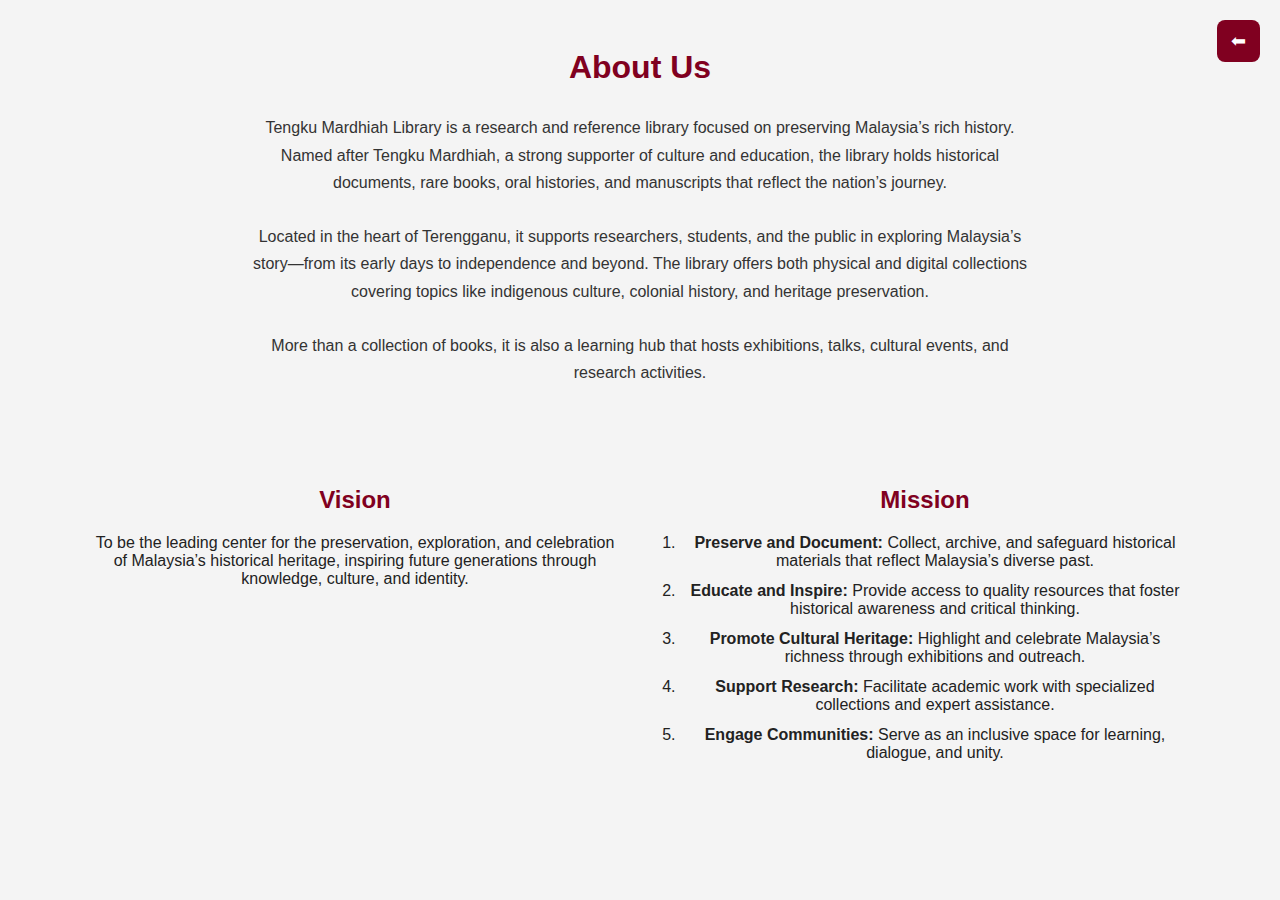
<file: about.html>
<!DOCTYPE html>
<html lang="en">
<head>
  <meta charset="UTF-8" />
  <meta name="viewport" content="width=device-width, initial-scale=1.0" />
  <title>About - Tengku Mardhiah Library</title>
  <link rel="stylesheet" href="style.css">
  <style>
    body {
      margin: 0;
      padding: 0;
      font-family: Arial, sans-serif;
      background-color: #f4f4f4;
    }
    .center-box {
  width: 90%;
  max-width: 800px;
  margin: 40px auto 80px; /* top: 40px, sides: auto, bottom: 60px */
  text-align: justify;
  line-height: 1.7;
  color: #333;
}
    .center-box h1 {
      text-align: center;
      color: #800020;
      margin-bottom: 20px;
    }
    .top-controls {
      position: fixed;
      top: 20px;
      right: 20px;
      display: flex;
      gap: 10px;
      z-index: 1000;
    }
    .toggle-mode,
    .back-btn {
      background-color: #800020;
      color: #fff;
      border: none;
      padding: 10px 14px;
      border-radius: 8px;
      font-size: 18px;
      cursor: pointer;
      transition: background-color 0.3s ease;
    }
    .toggle-mode:hover,
    .back-btn:hover {
      background-color: #333;
    }
    .vision-mission-container {
      max-width: 1100px;
      margin: 40px auto;
      display: flex;
      gap: 40px;
      justify-content: space-between;
      flex-wrap: wrap;
      padding: 0 20px;
    }
.vision {
  flex: 1 1 45%;
  text-align: center;
}
.mission {
  flex: 1 1 45%;
  text-align: center;
}
    .vision h2,
    .mission h2 {
      color: #800020;
      text-align: center;
    }
    .mission ol {
      padding-left: 20px;
    }
    .mission li {
      margin-bottom: 12px;
    }
    @media (max-width: 768px) {
      .vision-mission-container {
        flex-direction: column;
      }
      .vision, .mission {
        flex: 1 1 100%;
      }
    }
  </style>
</head>
<body>
  <div class="top-controls">
    <button class="back-btn" onclick="history.back()" title="Go Back">⬅</button>
  </div>
  <div class="center-box">
    <h1>About Us</h1>
    <p style="text-align: center;">
      Tengku Mardhiah Library is a research and reference library focused on preserving Malaysia’s rich history. 
      Named after Tengku Mardhiah, a strong supporter of culture and education, the library holds historical documents, 
      rare books, oral histories, and manuscripts that reflect the nation’s journey.
      <br><br>
      Located in the heart of Terengganu, it supports researchers, students, and the public in exploring Malaysia’s story—from its early days to independence and beyond. 
      The library offers both physical and digital collections covering topics like indigenous culture, colonial history, and heritage preservation.
      <br><br>
      More than a collection of books, it is also a learning hub that hosts exhibitions, talks, cultural events, and research activities.
    </p>
  </div>
  <div class="vision-mission-container">
    <div class="vision">
      <h2>Vision</h2>
      <p>
        To be the leading center for the preservation, exploration, and celebration of Malaysia’s historical heritage, 
        inspiring future generations through knowledge, culture, and identity.
      </p>
    </div>
    <div class="mission">
      <h2>Mission</h2>
      <ol>
        <li><strong>Preserve and Document:</strong> Collect, archive, and safeguard historical materials that reflect Malaysia’s diverse past.</li>
        <li><strong>Educate and Inspire:</strong> Provide access to quality resources that foster historical awareness and critical thinking.</li>
        <li><strong>Promote Cultural Heritage:</strong> Highlight and celebrate Malaysia’s richness through exhibitions and outreach.</li>
        <li><strong>Support Research:</strong> Facilitate academic work with specialized collections and expert assistance.</li>
        <li><strong>Engage Communities:</strong> Serve as an inclusive space for learning, dialogue, and unity.</li>
      </ol>
    </div>
  </div>
</body>
</html>
</file>
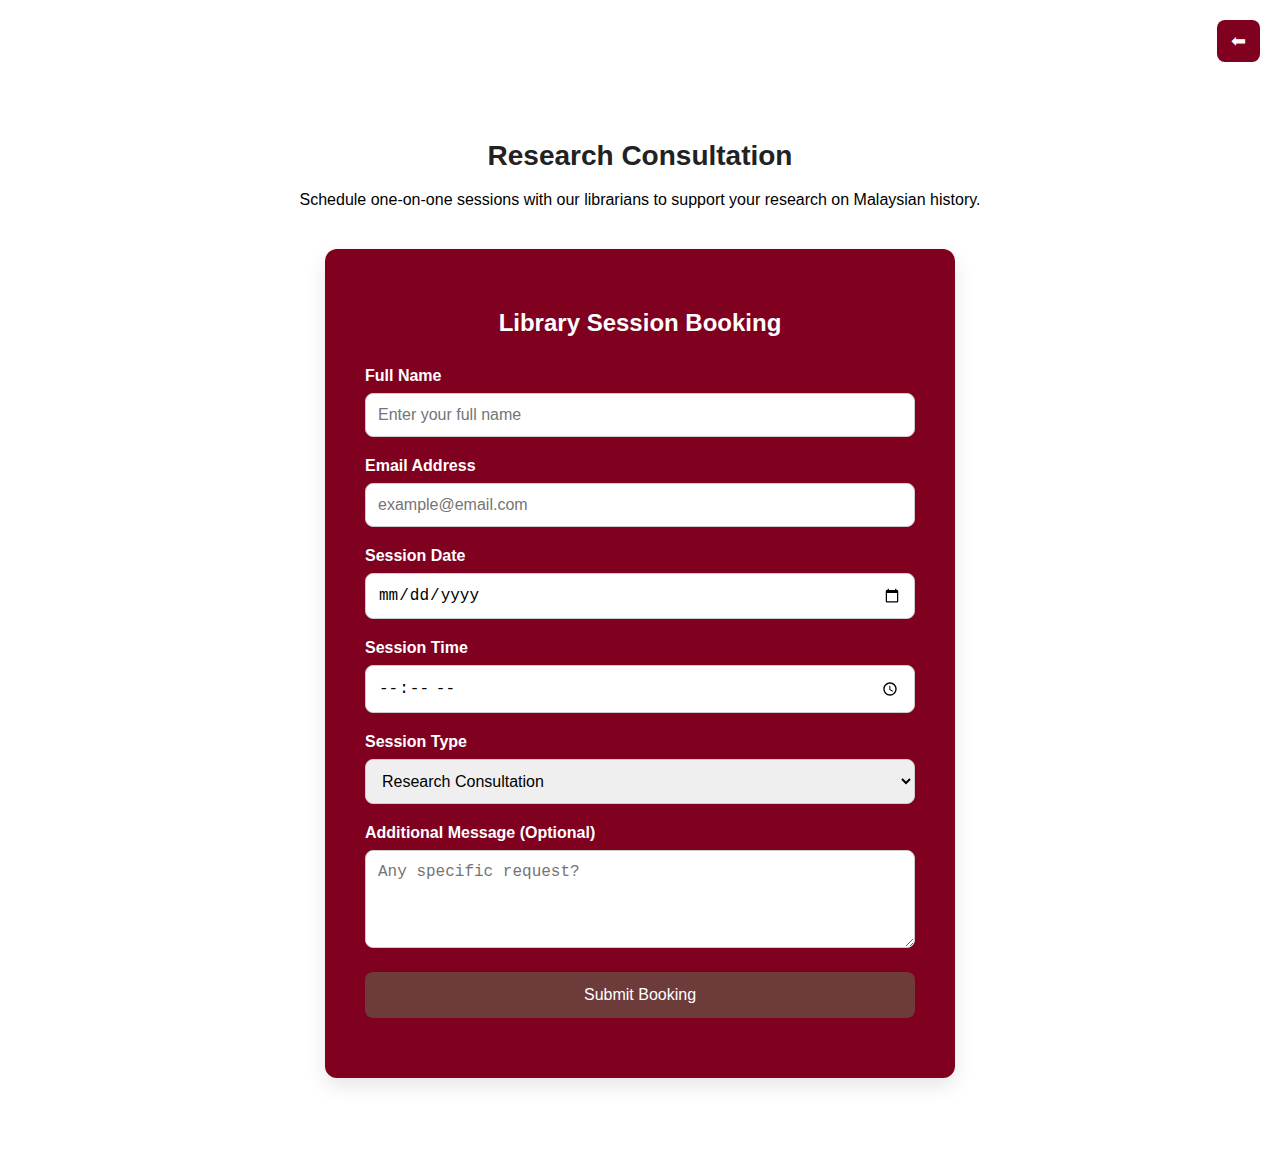
<file: consultation.html>
<!DOCTYPE html>
<html lang="en">
<head>
  <meta charset="UTF-8" />
  <meta name="viewport" content="width=device-width, initial-scale=1.0" />
  <title>Library Session Booking</title>
  <style>
  body {
      font-family: Arial, sans-serif;
      background-color: white;
      margin: 0;
      padding: 40px 20px;
    }

    .booking-container {
      background-color: #800020;
      padding: 40px;
      border-radius: 12px;
      box-shadow: 0 8px 20px rgba(0, 0, 0, 0.1);
      width: 100%;
      max-width: 550px;
      margin: 40px auto;
    }

    .booking-container h2 {
      text-align: center;
      margin-bottom: 30px;
      color: white;
    }

    .form-group {
      margin-bottom: 20px;
    }

    .form-group label {
      display: block;
      margin-bottom: 8px;
      font-weight: 600;
      color: white;
    }

    .form-group input,
    .form-group select,
    .form-group textarea {
      width: 100%;
      padding: 12px;
      font-size: 16px;
      border: 1px solid #ccc;
      border-radius: 8px;
      box-sizing: border-box;
    }

    .form-group textarea {
      resize: vertical;
    }

    .form-group button {
      width: 100%;
      padding: 14px;
      font-size: 16px;
      background-color: #6e3b3b;
      color: white;
      border: none;
      border-radius: 8px;
      cursor: pointer;
      transition: background-color 0.3s ease;
    }

    .form-group button:hover {
      background-color: #555;
    }

    @media (max-width: 600px) {
      .booking-container {
        padding: 20px;
      }
    }
    .top-controls {
      position: fixed;
      top: 20px;
      right: 20px;
      display: flex;
      gap: 10px;
      z-index: 1000;
    }

    .toggle-mode,
    .back-btn {
      background-color: #800020;
      color: #fff;
      border: none;
      padding: 10px 14px;
      border-radius: 8px;
      font-size: 18px;
      cursor: pointer;
      transition: background-color 0.3s ease;
    }

    .toggle-mode:hover,
    .back-btn:hover {
      background-color: #555;
    }

    h1.title {
      text-align: center;
      margin-top: 100px;
      font-size: 28px;
      color: #222;
    }

    p.description {
      text-align: center;
      font-size: 16px;
      color: #555;
    }
  </style>
</head>
<body>
    <div class="top-controls">
  <button class="back-btn" onclick="history.back()" title="Go Back">⬅</button>
</div>
  <h1 class="title">Research Consultation</h1>
  <p style="text-align: center;">Schedule one-on-one sessions with our librarians to support your research on Malaysian history.</p>
  <script src="script.js"></script>
 <div class="booking-container">
    <h2>Library Session Booking</h2>
    <form>
      <div class="form-group">
        <label for="name">Full Name</label>
        <input type="text" id="name" name="name" placeholder="Enter your full name" required>
      </div>

      <div class="form-group">
        <label for="email">Email Address</label>
        <input type="email" id="email" name="email" placeholder="example@email.com" required>
      </div>

      <div class="form-group">
        <label for="date">Session Date</label>
        <input type="date" id="date" name="date" required>
      </div>

      <div class="form-group">
        <label for="time">Session Time</label>
        <input type="time" id="time" name="time" required>
      </div>

      <div class="form-group">
        <label for="session-type">Session Type</label>
        <select id="session-type" name="session-type">
          <option value="consultation">Research Consultation</option>
          <option value="others">Other</option>
        </select>
      </div>

      <div class="form-group">
        <label for="message">Additional Message (Optional)</label>
        <textarea id="message" name="message" rows="4" placeholder="Any specific request?"></textarea>
      </div>

      <div class="form-group">
        <button type="submit">Submit Booking</button>
      </div>
    </form>
  </div>

</body>
</html>
</file>
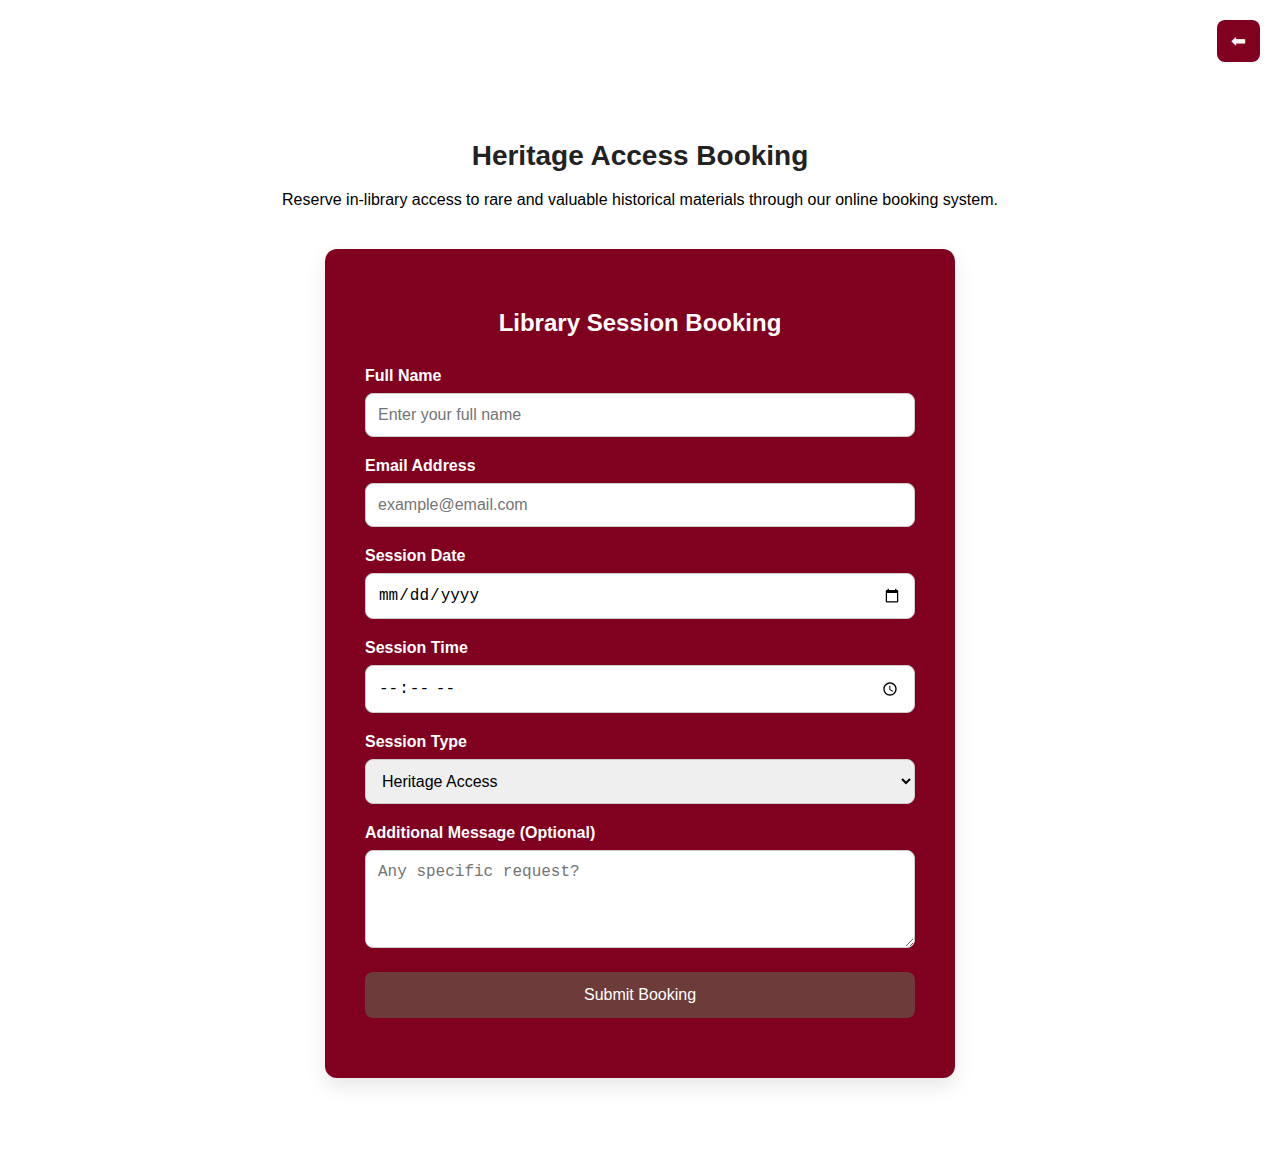
<file: heritage.html>
<!DOCTYPE html>
<html lang="en">
<head>
  <meta charset="UTF-8" />
  <meta name="viewport" content="width=device-width, initial-scale=1.0" />
  <title>Library Session Booking</title>
  <style>
    body {
      font-family: Arial, sans-serif;
      background-color: white;
      margin: 0;
      padding: 40px 20px;
    }

    .booking-container {
      background-color: #800020;
      padding: 40px;
      border-radius: 12px;
      box-shadow: 0 8px 20px rgba(0, 0, 0, 0.1);
      width: 100%;
      max-width: 550px;
      margin: 40px auto;
    }

    .booking-container h2 {
      text-align: center;
      margin-bottom: 30px;
      color: white;
    }
    .form-group {
      margin-bottom: 20px;
    }
    .form-group label {
      display: block;
      margin-bottom: 8px;
      font-weight: 600;
      color: white;
    }
    .form-group input,
    .form-group select,
    .form-group textarea {
      width: 100%;
      padding: 12px;
      font-size: 16px;
      border: 1px solid #ccc;
      border-radius: 8px;
      box-sizing: border-box;
    }
    .form-group textarea {
      resize: vertical;
    }
    .form-group button {
      width: 100%;
      padding: 14px;
      font-size: 16px;
      background-color: #6e3b3b;
      color: white;
      border: none;
      border-radius: 8px;
      cursor: pointer;
      transition: background-color 0.3s ease;
    }
    .form-group button:hover {
      background-color: #555;
    }
    @media (max-width: 600px) {
      .booking-container {
        padding: 20px;
      }
    }
    .top-controls {
      position: fixed;
      top: 20px;
      right: 20px;
      display: flex;
      gap: 10px;
      z-index: 1000;
    }
    .toggle-mode,
    .back-btn {
      background-color: #800020;
      color: #fff;
      border: none;
      padding: 10px 14px;
      border-radius: 8px;
      font-size: 18px;
      cursor: pointer;
      transition: background-color 0.3s ease;
    }
    .toggle-mode:hover,
    .back-btn:hover {
      background-color: #555;
    }
    h1.title {
      text-align: center;
      margin-top: 100px;
      font-size: 28px;
      color: #222;
    }
    p.description {
      text-align: center;
      font-size: 16px;
      color: #555;
    }
  </style>
</head>
<body>
    <div class="top-controls">
  <button class="back-btn" onclick="history.back()" title="Go Back">⬅</button>
</div>
  <h1 class="title">Heritage Access Booking</h1>
  <p style="text-align: center;">Reserve in-library access to rare and valuable historical materials through our online booking system.</p>
  <script src="script.js"></script>
   <div class="booking-container">
  <h2>Library Session Booking</h2>
    <form>
      <div class="form-group">
        <label for="name">Full Name</label>
        <input type="text" id="name" name="name" placeholder="Enter your full name" required>
      </div>
      <div class="form-group">
        <label for="email">Email Address</label>
        <input type="email" id="email" name="email" placeholder="example@email.com" required>
      </div>
      <div class="form-group">
        <label for="date">Session Date</label>
        <input type="date" id="date" name="date" required>
      </div>
      <div class="form-group">
        <label for="time">Session Time</label>
        <input type="time" id="time" name="time" required>
      </div>
      <div class="form-group">
        <label for="session-type">Session Type</label>
        <select id="session-type" name="session-type">
          <option value="heritage">Heritage Access</option>
          <option value="others">Other</option>
        </select>
      </div>
      <div class="form-group">
        <label for="message">Additional Message (Optional)</label>
        <textarea id="message" name="message" rows="4" placeholder="Any specific request?"></textarea>
      </div>
      <div class="form-group">
        <button type="submit">Submit Booking</button>
      </div>
    </form>
  </div>
</body>
</html>
</file>
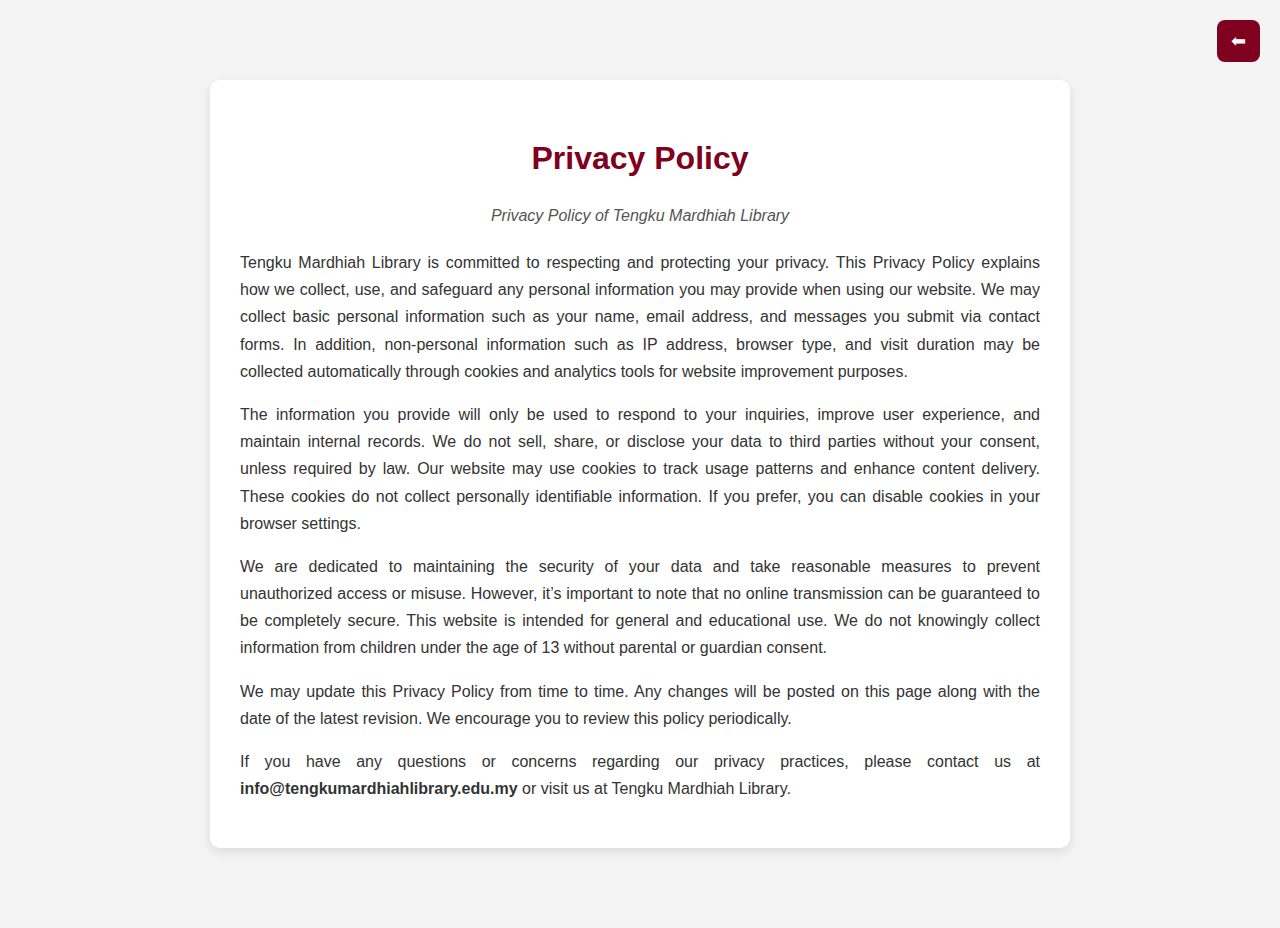
<file: privacy.html>
<!DOCTYPE html>
<html lang="en">
<head>
  <meta charset="UTF-8" />
  <meta name="viewport" content="width=device-width, initial-scale=1.0" />
  <title>Privacy Policy</title>
  <link rel="stylesheet" href="style.css">
  <style>
    body {
      margin: 0;
      padding: 0;
      font-family: Arial, sans-serif;
      background-color: #f4f4f4;
    }

    .center-box {
      width: 90%;
      max-width: 800px;
      margin: 80px auto;
      background-color: #fff;
      padding: 30px;
      border-radius: 10px;
      box-shadow: 0 4px 12px rgba(0, 0, 0, 0.1);
      text-align: justify;
      line-height: 1.7;
      color: #333;
    }

    .center-box h1 {
      text-align: center;
      color: #800020;
      margin-bottom: 10px;
    }

    .center-box p.subtitle {
      text-align: center;
      font-style: italic;
      color: #555;
      margin-bottom: 20px;
    }

    .top-controls {
      position: fixed;
      top: 20px;
      right: 20px;
      display: flex;
      gap: 10px;
      z-index: 1000;
    }

    .toggle-mode,
    .back-btn {
      background-color: #800020;
      color: #fff;
      border: none;
      padding: 10px 14px;
      border-radius: 8px;
      font-size: 18px;
      cursor: pointer;
      transition: background-color 0.3s ease;
    }

    .toggle-mode:hover,
    .back-btn:hover {
      background-color: #333;
    }
  </style>
</head>
<body>
  <div class="top-controls">
    <button class="back-btn" onclick="history.back()" title="Go Back">⬅</button>
  </div>

  <div class="center-box">
    <h1>Privacy Policy</h1>
    <p class="subtitle">Privacy Policy of Tengku Mardhiah Library</p>

    <p>
      Tengku Mardhiah Library is committed to respecting and protecting your privacy. This Privacy Policy explains how we collect, use, and safeguard any personal information you may provide when using our website. We may collect basic personal information such as your name, email address, and messages you submit via contact forms. In addition, non-personal information such as IP address, browser type, and visit duration may be collected automatically through cookies and analytics tools for website improvement purposes.
    </p>

    <p>
      The information you provide will only be used to respond to your inquiries, improve user experience, and maintain internal records. We do not sell, share, or disclose your data to third parties without your consent, unless required by law. Our website may use cookies to track usage patterns and enhance content delivery. These cookies do not collect personally identifiable information. If you prefer, you can disable cookies in your browser settings.
    </p>

    <p>
      We are dedicated to maintaining the security of your data and take reasonable measures to prevent unauthorized access or misuse. However, it’s important to note that no online transmission can be guaranteed to be completely secure. This website is intended for general and educational use. We do not knowingly collect information from children under the age of 13 without parental or guardian consent.
    </p>

    <p>
      We may update this Privacy Policy from time to time. Any changes will be posted on this page along with the date of the latest revision. We encourage you to review this policy periodically.
    </p>

    <p>
      If you have any questions or concerns regarding our privacy practices, please contact us at <strong>info@tengkumardhiahlibrary.edu.my</strong> or visit us at Tengku Mardhiah Library.
    </p>
  </div>

  <script src="script.js"></script>
</body>
</html>
</file>
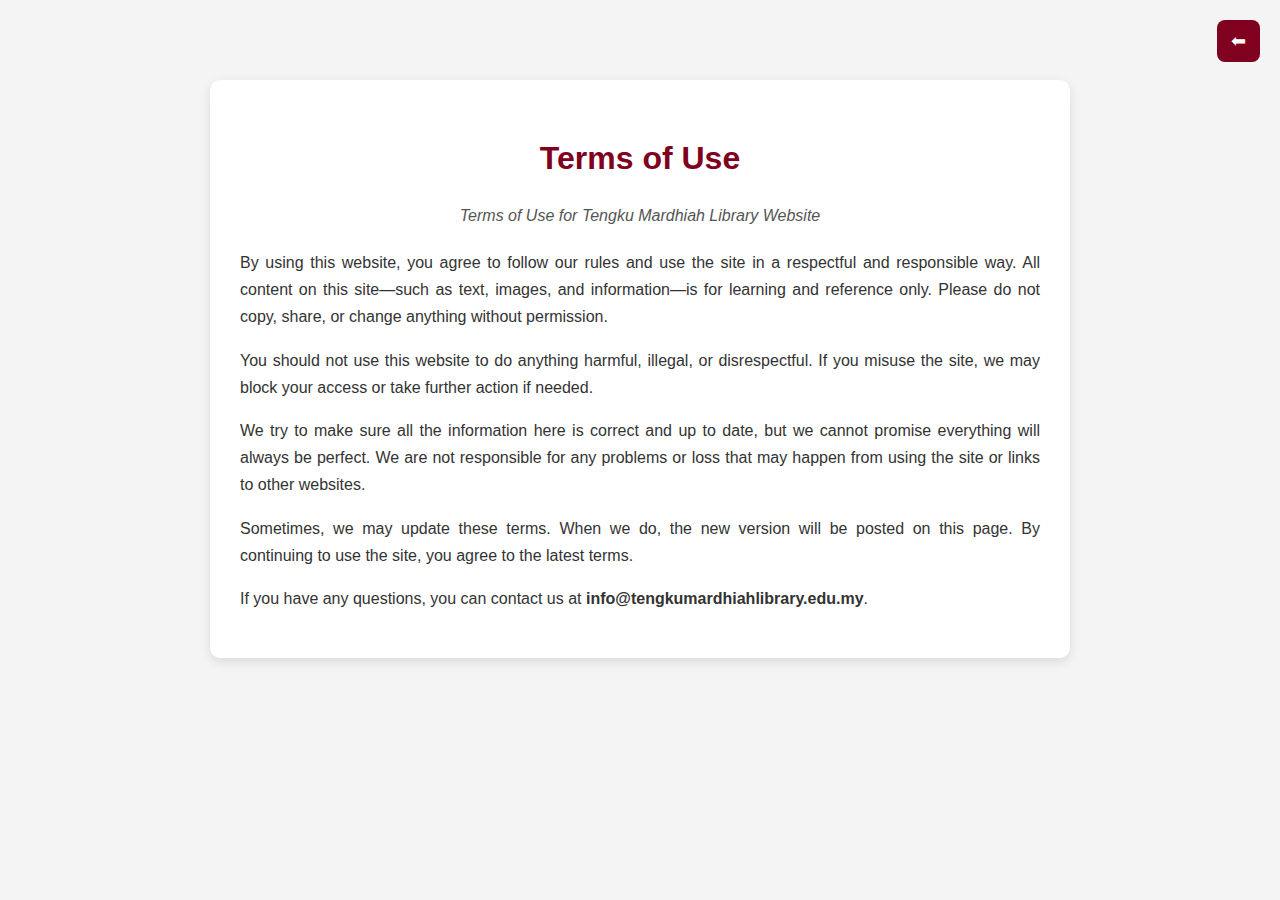
<file: terms.html>
<!DOCTYPE html>
<html lang="en">
<head>
  <meta charset="UTF-8" />
  <meta name="viewport" content="width=device-width, initial-scale=1.0" />
  <meta name="description" content="Terms of Use - Tengku Mardhiah Library" />
  <title>Terms of Use</title>
  <link rel="stylesheet" href="style.css">
  <style>
    body {
      margin: 0;
      padding: 0;
      font-family: Arial, sans-serif;
      background-color: #f4f4f4;
    }

    .center-box {
      width: 90%;
      max-width: 800px;
      margin: 80px auto;
      background-color: #fff;
      padding: 30px;
      border-radius: 10px;
      box-shadow: 0 4px 12px rgba(0, 0, 0, 0.1);
      text-align: justify;
      line-height: 1.7;
      color: #333;
    }

    .center-box h1 {
      text-align: center;
      color: #800020;
      margin-bottom: 10px;
    }

    .center-box p.subtitle {
      text-align: center;
      font-style: italic;
      color: #555;
      margin-bottom: 20px;
    }

    .top-controls {
      position: fixed;
      top: 20px;
      right: 20px;
      display: flex;
      gap: 10px;
      z-index: 1000;
    }

    .back-btn {
      background-color: #800020;
      color: #fff;
      border: none;
      padding: 10px 14px;
      border-radius: 8px;
      font-size: 18px;
      cursor: pointer;
      transition: background-color 0.3s ease;
    }

    .back-btn:hover {
      background-color: #555;
    }
  </style>
</head>
<body>
  <div class="top-controls">
    <button class="back-btn" onclick="history.back()" title="Go Back" aria-label="Go back to the previous page">⬅</button>
  </div>

  <div class="center-box">
    <h1>Terms of Use</h1>
    <p class="subtitle">Terms of Use for Tengku Mardhiah Library Website</p>

    <p>
      By using this website, you agree to follow our rules and use the site in a respectful and responsible way. All content on this site—such as text, images, and information—is for learning and reference only. Please do not copy, share, or change anything without permission.
    </p>

    <p>
      You should not use this website to do anything harmful, illegal, or disrespectful. If you misuse the site, we may block your access or take further action if needed.
    </p>

    <p>
      We try to make sure all the information here is correct and up to date, but we cannot promise everything will always be perfect. We are not responsible for any problems or loss that may happen from using the site or links to other websites.
    </p>

    <p>
      Sometimes, we may update these terms. When we do, the new version will be posted on this page. By continuing to use the site, you agree to the latest terms.
    </p>

    <p>
      If you have any questions, you can contact us at <strong>info@tengkumardhiahlibrary.edu.my</strong>.
    </p>
  </div>

  <script src="script.js"></script>
</body>
</html>
</file>
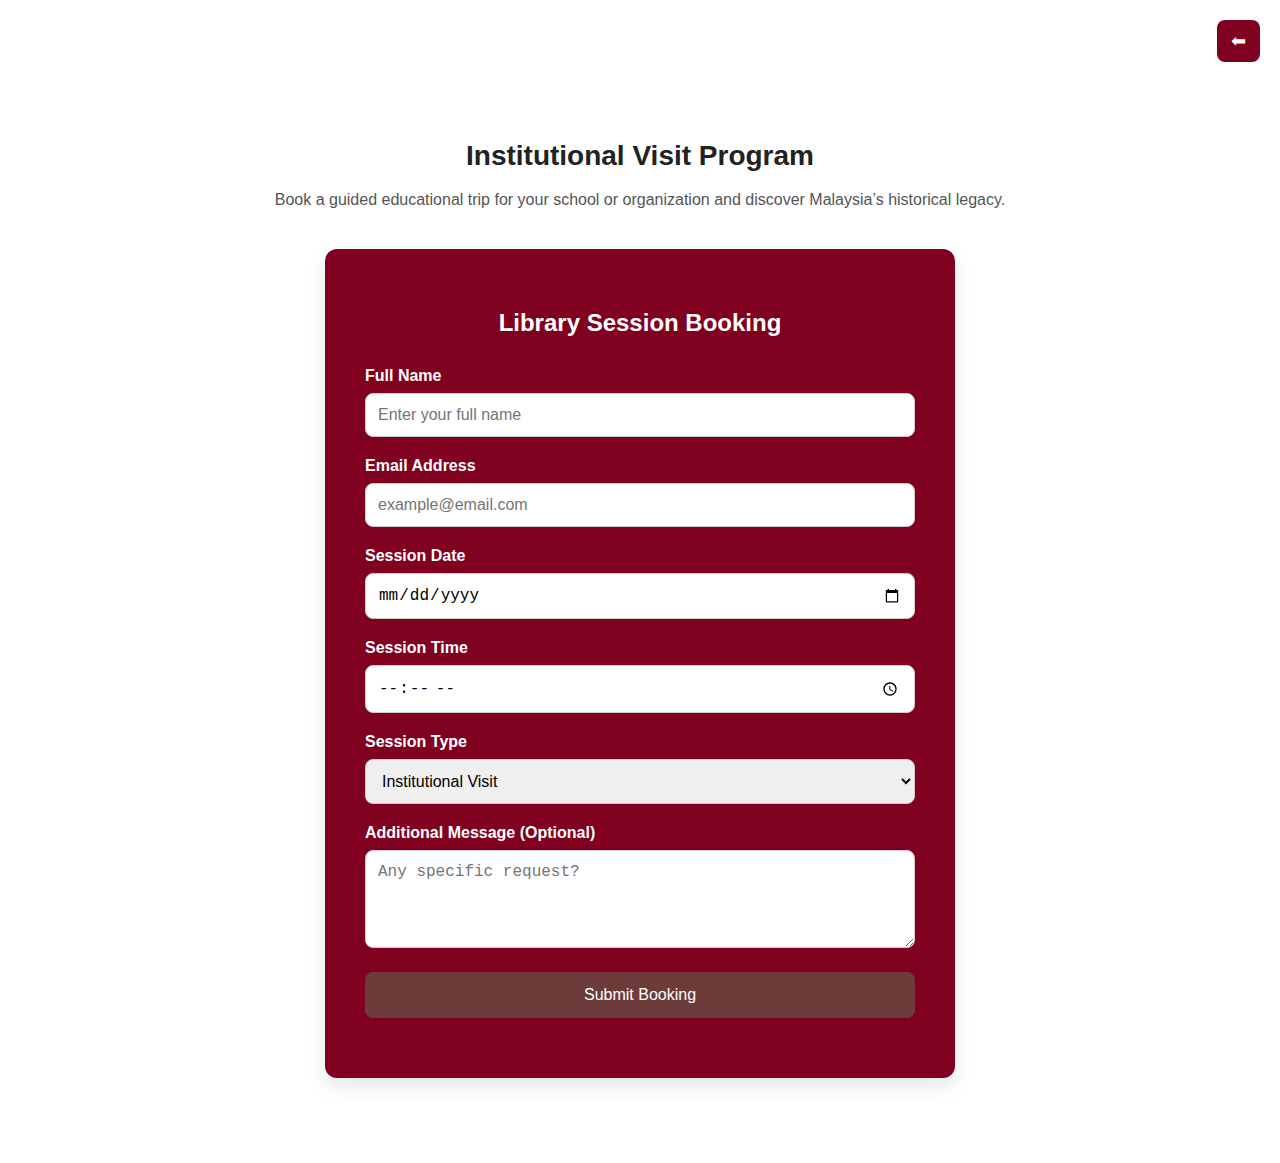
<file: visit.html>
<!DOCTYPE html>
<html lang="en">
<head>
  <meta charset="UTF-8" />
  <meta name="viewport" content="width=device-width, initial-scale=1.0" />
  <title>Library Session Booking</title>
  <style>
  body {
      font-family: Arial, sans-serif;
      background-color: white;
      margin: 0;
      padding: 40px 20px;
    }

    .booking-container {
      background-color: #800020;
      padding: 40px;
      border-radius: 12px;
      box-shadow: 0 8px 20px rgba(0, 0, 0, 0.1);
      width: 100%;
      max-width: 550px;
      margin: 40px auto;
    }

    .booking-container h2 {
      text-align: center;
      margin-bottom: 30px;
      color: white;
    }

    .form-group {
      margin-bottom: 20px;
    }

    .form-group label {
      display: block;
      margin-bottom: 8px;
      font-weight: 600;
      color: white;
    }

    .form-group input,
    .form-group select,
    .form-group textarea {
      width: 100%;
      padding: 12px;
      font-size: 16px;
      border: 1px solid #ccc;
      border-radius: 8px;
      box-sizing: border-box;
    }

    .form-group textarea {
      resize: vertical;
    }

    .form-group button {
      width: 100%;
      padding: 14px;
      font-size: 16px;
      background-color: #6e3b3b;
      color: white;
      border: none;
      border-radius: 8px;
      cursor: pointer;
      transition: background-color 0.3s ease;
    }

    .form-group button:hover {
      background-color: #555;
    }

    @media (max-width: 600px) {
      .booking-container {
        padding: 20px;
      }
    }
    .top-controls {
      position: fixed;
      top: 20px;
      right: 20px;
      display: flex;
      gap: 10px;
      z-index: 1000;
    }

    .toggle-mode,
    .back-btn {
      background-color: #800020;
      color: #fff;
      border: none;
      padding: 10px 14px;
      border-radius: 8px;
      font-size: 18px;
      cursor: pointer;
      transition: background-color 0.3s ease;
    }

    .toggle-mode:hover,
    .back-btn:hover {
      background-color: #555;
    }

    h1.title {
      text-align: center;
      margin-top: 100px;
      font-size: 28px;
      color: #222;
    }

    p.description {
      text-align: center;
      font-size: 16px;
      color: #555;
    }
  </style>
</head>
<body>

  <div class="top-controls">
    <button class="back-btn" onclick="history.back()" title="Go Back">⬅</button>
  </div>

  <h1 class="title">Institutional Visit Program</h1>
  <p class="description">
    Book a guided educational trip for your school or organization and discover Malaysia’s historical legacy.
  </p>

  <div class="booking-container">
    <h2>Library Session Booking</h2>
    <form>
      <div class="form-group">
        <label for="name">Full Name</label>
        <input type="text" id="name" name="name" placeholder="Enter your full name" required>
      </div>

      <div class="form-group">
        <label for="email">Email Address</label>
        <input type="email" id="email" name="email" placeholder="example@email.com" required>
      </div>

      <div class="form-group">
        <label for="date">Session Date</label>
        <input type="date" id="date" name="date" required>
      </div>

      <div class="form-group">
        <label for="time">Session Time</label>
        <input type="time" id="time" name="time" required>
      </div>

      <div class="form-group">
        <label for="session-type">Session Type</label>
        <select id="session-type" name="session-type">
          <option value="visit">Institutional Visit</option>
          <option value="others">Other</option>
        </select>
      </div>

      <div class="form-group">
        <label for="message">Additional Message (Optional)</label>
        <textarea id="message" name="message" rows="4" placeholder="Any specific request?"></textarea>
      </div>

      <div class="form-group">
        <button type="submit">Submit Booking</button>
      </div>
    </form>
  </div>

</body>
</html>
</file>
<file: style.css>
/* style.css */
@import url('https://fonts.googleapis.com/css2?family=Roboto+Slab:wght@700&display=swap');
:root {
  --cream: #fdf6e3;
  --burgundy: #800020;
  --text: #222;
  --bg-dark: #1e1e1e;
  --text-dark: #f0f0f0;
}
body {
  margin: 0;
  font-family: Arial, sans-serif;
  background-color: var(--cream);
  color: var(--text);
  transition: all 0.3s ease;
}
body.dark-mode {
  background-color: var(--bg-dark);
  color: var(--text-dark);
}
header {
  background: url('https://i.imgur.com/C2NGGrv.png') center/cover no-repeat;
  height: 300px;
}
nav {
  display: flex;
  justify-content: center;
  background-color: var(--burgundy);
  padding: 10px;
  gap: 30px;
}
nav a {
  color: white;
  text-decoration: none;
  font-weight: bold;
  font-size: 18px;
}
.title {
  text-align: center;
  margin: 40px 20px 20px;
  font-size: 2.2rem;
  font-family: Arial, sans-serif;
  font-weight: 700;
}
.cards {
  display: grid;
  grid-template-columns: repeat(auto-fit, minmax(250px, 1fr));
  gap: 20px;
  padding: 20px;
}
.card {
  background: white;
  border-radius: 8px;
  overflow: hidden;
  box-shadow: 0 2px 6px rgba(0,0,0,0.1);
  transition: transform 0.3s;
  text-align: center;
  cursor: pointer;
  text-decoration: none;
  color: inherit;
}
body.dark-mode .card {
  background: #333;
  color: white;
}
.card:hover {
  transform: translateY(-5px);
}
.card img {
  width: 100%;
  height: 150px;
  object-fit: cover;
}
.card h3 {
  margin: 10px 0 5px;
}
.card p {
  padding: 0 10px 15px;
}
.toggle-mode {
  position: fixed;
  top: 15px;
  right: 15px;
  padding: 8px;
  background: var(--burgundy);
  color: white;
  border: none;
  cursor: pointer;
  border-radius: 4px;
  font-size: 18px;
  
.bottom-slideshow {
  width: 100%;
  position: relative;
  overflow: hidden;
  margin-top: 60px;
}

.slide {
  display: none;
  position: relative;
}

.slide img {
  width: 100%;
  height: 300px;
  object-fit: cover;
}

.slide-caption {
  position: absolute;
  bottom: 20px;
  left: 50%;
  transform: translateX(-50%);
  background: rgba(0, 0, 0, 0.6);
  color: #fff;
  padding: 12px 24px;
  border-radius: 6px;
  font-size: 18px;
}

.slide-prev,
.slide-next {
  cursor: pointer;
  position: absolute;
  top: 50%;
  width: auto;
  padding: 14px;
  margin-top: -22px;
  color: white;
  font-weight: bold;
  font-size: 22px;
  transition: 0.3s;
  border-radius: 0 3px 3px 0;
  background-color: rgba(0,0,0,0.4);
  user-select: none;
}

.slide-next {
  right: 0;
  border-radius: 3px 0 0 3px;
}

.slide-prev:hover, .slide-next:hover {
  background-color: rgba(0,0,0,0.8);
}

.slide-dots {
  text-align: center;
  position: relative;
  top: 10px;
}

.dot {
  cursor: pointer;
  height: 12px;
  width: 12px;
  margin: 0 4px;
  background-color: #bbb;
  border-radius: 50%;
  display: inline-block;
  transition: background-color 0.3s;
}

.dot.active,
.dot:hover {
  background-color: #717171;
}
.site-footer {
  background-color: #800020;
  color: white;
  text-align: center;
  padding: 15px 10px;
  position: relative;
  bottom: 0;
  width: 100%;
  margin-top: 40px;
}

.site-footer .footer-content a {
  color: #ffdede;
  text-decoration: none;
  margin: 0 10px;
  font-size: 14px;
}

.site-footer .footer-content a:hover {
  text-decoration: underline;
}
</file>
